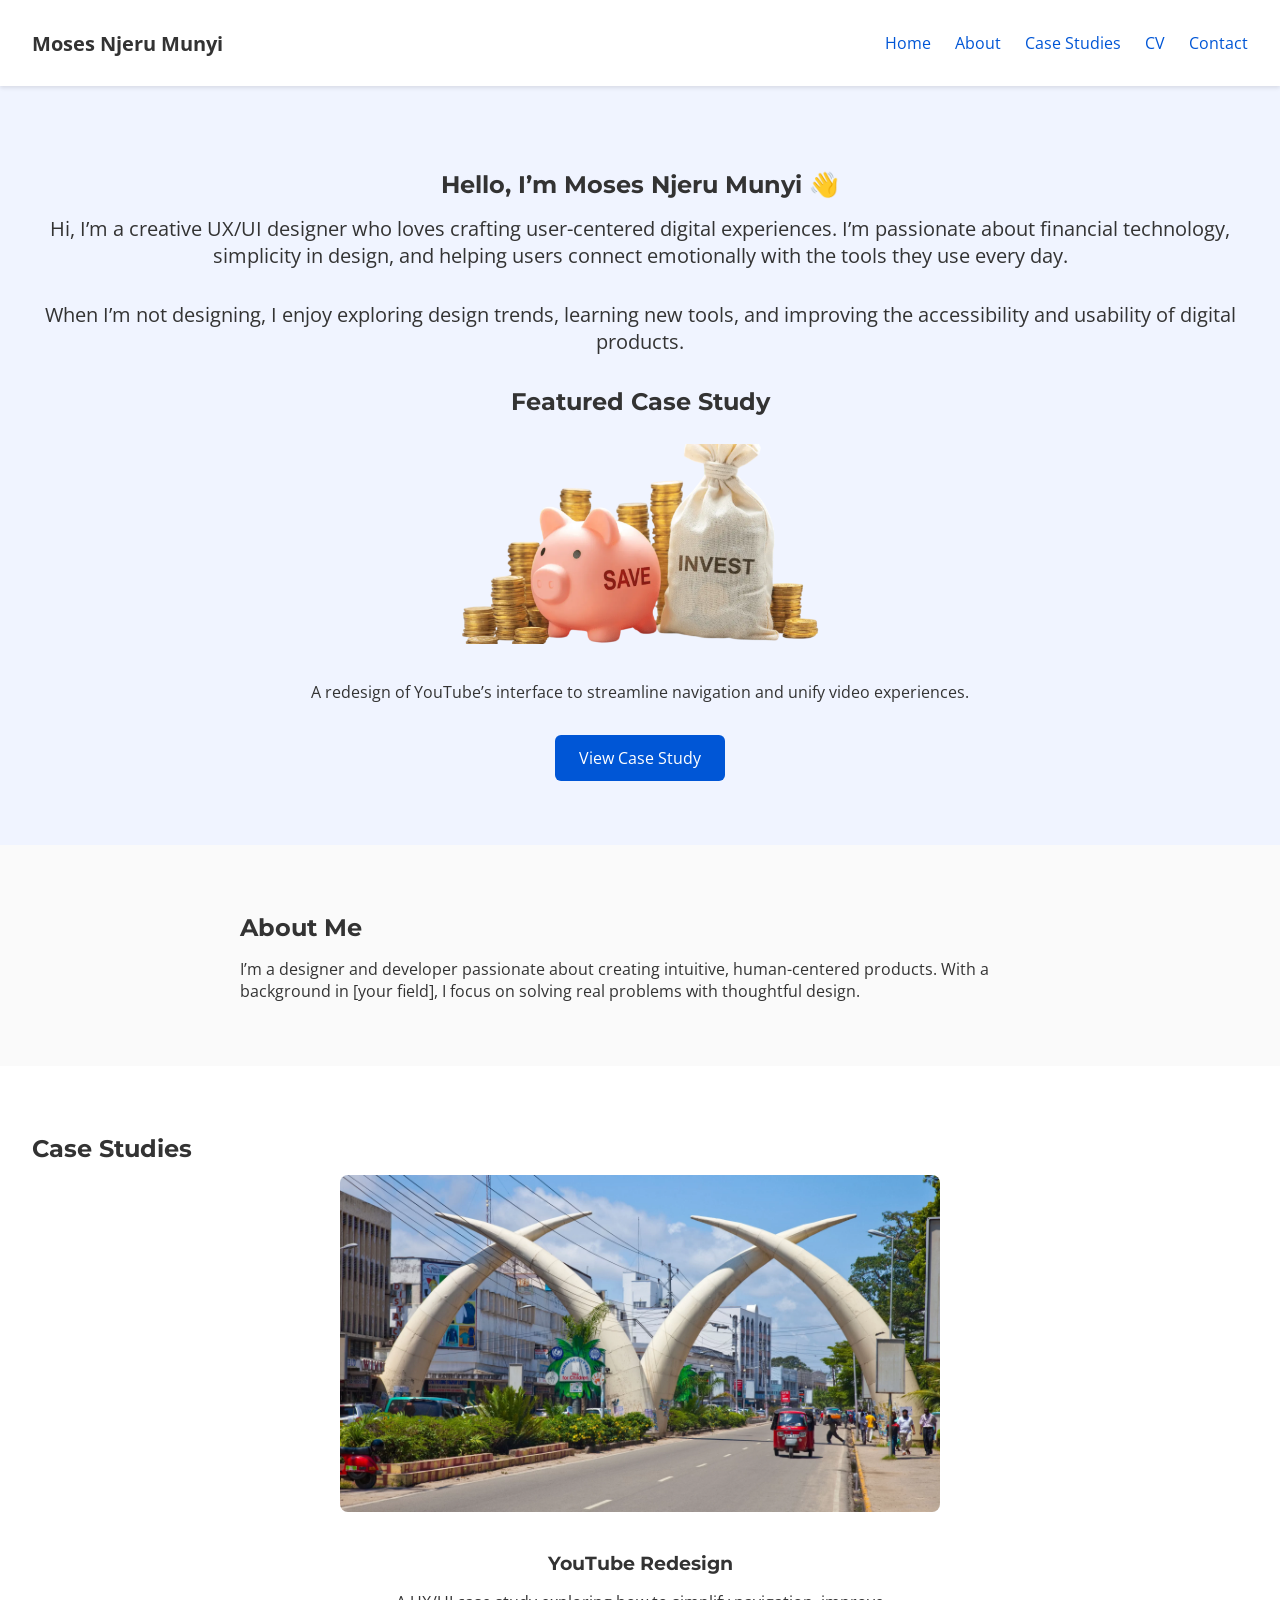
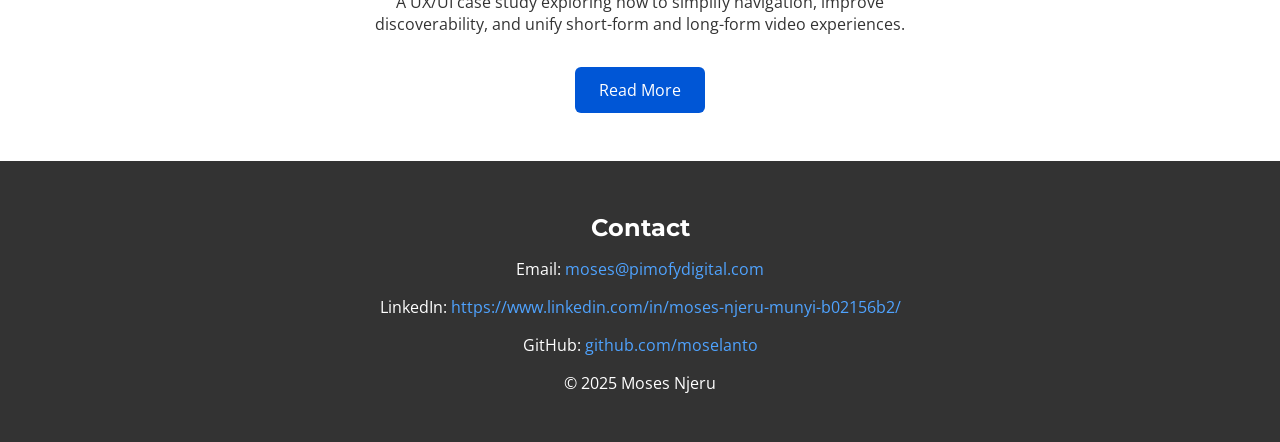
<file: index.html>
<!DOCTYPE html>
<html lang="en">
<head>
  <meta charset="UTF-8" />
  <meta name="viewport" content="width=device-width, initial-scale=1.0" />
  <title>Moses Njeru Munyi | Portfolio</title>
  <link rel="stylesheet" href="style.css" />
  <!-- Google Fonts -->
  <link href="https://fonts.googleapis.com/css2?family=Montserrat:wght@600&family=Open+Sans&display=swap" rel="stylesheet">
</head>
<body>
  <!-- Navigation -->
  <header>
    <nav class="navbar">
      <div class="logo">Moses Njeru Munyi</div>
      <ul class="nav-links">
  <li><a href="#home">Home</a></li>
  <li><a href="#about">About</a></li>
  <li><a href="#case-studies">Case Studies</a></li>
  <li><a href="cv.html">CV</a></li>
  <li><a href="#contact">Contact</a></li>
</ul>

    </nav>
  </header>

  <!-- Home Section -->
  <section id="home" class="home">
    <h1>Hello, I’m Moses Njeru Munyi 👋</h1>
    <p class="statement">Hi, I’m a creative UX/UI designer who loves crafting user-centered digital experiences. I’m passionate about financial technology, simplicity in design, and helping users connect emotionally with the tools they use every day.</p>
    <p class="statement">When I’m not designing, I enjoy exploring design trends, learning new tools, and improving the accessibility and usability of digital products.</p>
    <div class="featured-case">
      <h2>Featured Case Study</h2>
      <img src="images/case-study-thumbnail.png" alt="Case Study Preview">
      <p>A redesign of YouTube’s interface to streamline navigation and unify video experiences.</p>
      <a href="#case-studies" class="btn">View Case Study</a>
    </div>
  </section>

  <!-- About Section -->
  <section id="about" class="about">
    <h2>About Me</h2>
    <p>
      I’m a designer and developer passionate about creating intuitive, human-centered products.
      With a background in [your field], I focus on solving real problems with thoughtful design.
    </p>
  </section>

  <!-- Case Studies Section -->
  <section id="case-studies" class="case-studies">
    <h2>Case Studies</h2>
    <div class="case-card">
      <img src="images/case-study-1.png" alt="YouTube Redesign Mockup">
      <h3>YouTube Redesign</h3>
      <p>
        A UX/UI case study exploring how to simplify navigation, improve discoverability, 
        and unify short-form and long-form video experiences.
      </p>
      <a href="case-study-youtube.html" class="btn">Read More</a>
    </div>
    <!-- Add more case studies later -->
  </section>

  <!-- Contact Section -->
  <footer id="contact">
    <h2>Contact</h2>
    <p>Email: <a href="mailto:moses@pimofydigital.com">moses@pimofydigital.com</a></p>
    <p>LinkedIn: <a href="https://www.linkedin.com/in/moses-njeru-munyi-b02156b2/" target="_blank">https://www.linkedin.com/in/moses-njeru-munyi-b02156b2/</a></p>
    <p>GitHub: <a href="https://github.com/moselanto" target="_blank">github.com/moselanto</a></p>
    <p class="copyright">© 2025 Moses Njeru</p>
  </footer>
</body>
</html>
</file>
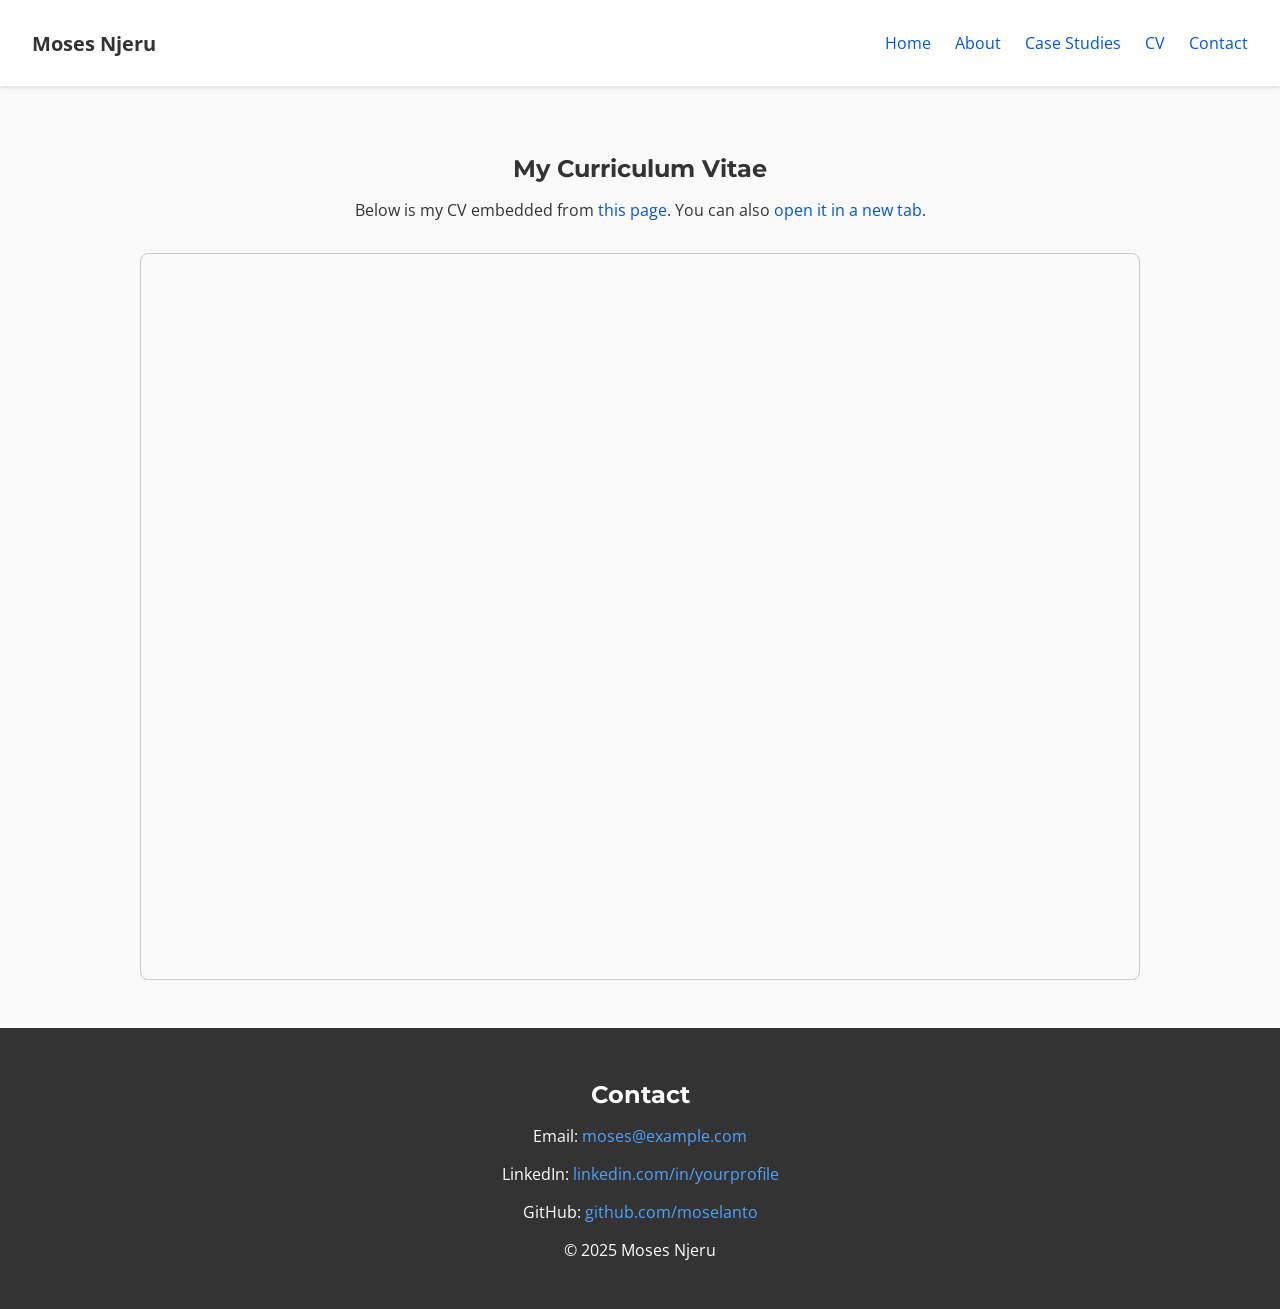
<file: cv.html>
<!DOCTYPE html>
<html lang="en">
<head>
  <meta charset="UTF-8" />
  <meta name="viewport" content="width=device-width, initial-scale=1.0" />
  <title>Curriculum Vitae | Moses Njeru</title>
  <link rel="stylesheet" href="style.css" />
  <!-- Google Fonts -->
  <link href="https://fonts.googleapis.com/css2?family=Montserrat:wght@600&family=Open+Sans&display=swap" rel="stylesheet">
</head>
<body>
  <!-- Navigation -->
  <header>
    <nav class="navbar">
      <div class="logo">Moses Njeru</div>
      <ul class="nav-links">
        <li><a href="index.html#home">Home</a></li>
        <li><a href="index.html#about">About</a></li>
        <li><a href="index.html#case-studies">Case Studies</a></li>
        <li><a href="cv.html" class="active">CV</a></li>
        <li><a href="index.html#contact">Contact</a></li>
      </ul>
    </nav>
  </header>

  <!-- CV Page -->
  <section class="cv-section">
    <h1>My Curriculum Vitae</h1>
    <p>Below is my CV embedded from <a href="https://moselanto.github.io/htmlcvpdfusion/" target="_blank">this page</a>. You can also <a href="https://moselanto.github.io/htmlcvpdfusion/" target="_blank">open it in a new tab</a>.</p>
    
    <div class="cv-frame">
      <iframe src="https://moselanto.github.io/htmlcvpdfusion/" title="Moses Njeru CV" frameborder="0"></iframe>
    </div>
  </section>

  <!-- Footer -->
  <footer>
    <h2>Contact</h2>
    <p>Email: <a href="mailto:moses@example.com">moses@example.com</a></p>
    <p>LinkedIn: <a href="https://www.linkedin.com/in/yourprofile" target="_blank">linkedin.com/in/yourprofile</a></p>
    <p>GitHub: <a href="https://github.com/moselanto" target="_blank">github.com/moselanto</a></p>
    <p class="copyright">© 2025 Moses Njeru</p>
  </footer>
</body>
</html>
</file>
<file: style.css>
/* General Styles */
body {
  font-family: 'Open Sans', sans-serif;
  margin: 0;
  color: #333;
  background-color: #fafafa;
}

h1, h2, h3 {
  font-family: 'Montserrat', sans-serif;
  margin-bottom: 0.5em;
}

a {
  text-decoration: none;
  color: #0056d6;
}

a:hover {
  text-decoration: underline;
}

/* Navbar */
header {
  background: #fff;
  box-shadow: 0 2px 4px rgba(0,0,0,0.1);
  position: sticky;
  top: 0;
  z-index: 100;
}

.navbar {
  display: flex;
  justify-content: space-between;
  align-items: center;
  padding: 1rem 2rem;
}

.logo {
  font-weight: bold;
  font-size: 1.25rem;
}

.nav-links {
  list-style: none;
  display: flex;
  gap: 1.5rem;
}

.nav-links li {
  display: inline;
}

/* Home Section */
.home {
  text-align: center;
  padding: 4rem 2rem;
  background: #f0f4ff;
}

.statement {
  font-size: 1.25rem;
  margin: 1rem 0 2rem;
}

.featured-case img {
  max-width: 400px;
  width: 100%;
  margin: 1rem 0;
  border-radius: 8px;
}

.btn {
  display: inline-block;
  background: #0056d6;
  color: #fff;
  padding: 0.75rem 1.5rem;
  border-radius: 6px;
  margin-top: 1rem;
}

.btn:hover {
  background: #003f9e;
}

/* About Section */
.about {
  padding: 3rem 2rem;
  max-width: 800px;
  margin: auto;
}

/* Case Studies */
.case-studies {
  padding: 3rem 2rem;
  background: #fff;
}

.case-card {
  max-width: 600px;
  margin: auto;
  text-align: center;
}

.case-card img {
  max-width: 100%;
  border-radius: 8px;
  margin-bottom: 1rem;
}

/* Contact Footer */
footer {
  background: #333;
  color: #fff;
  padding: 2rem;
  text-align: center;
}

footer a {
  color: #4fa3ff;
}

footer a:hover {
  color: #fff;
}

/* Case Study Page */
.case-study {
  max-width: 900px;
  margin: auto;
  padding: 3rem 2rem;
}

.case-study .subtitle {
  font-size: 1.2rem;
  color: #555;
  margin-bottom: 2rem;
}

.hero-image {
  width: 100%;
  max-width: 800px;
  border-radius: 8px;
  margin: 2rem 0;
}

.case-image {
  width: 100%;
  max-width: 700px;
  border-radius: 6px;
  margin: 1.5rem 0;
}

/* CV Page */
.cv-section {
  padding: 3rem 2rem;
  max-width: 1000px;
  margin: auto;
  text-align: center;
}

.cv-section h1 {
  margin-bottom: 1rem;
}

.cv-frame {
  margin-top: 2rem;
  border: 1px solid #ccc;
  border-radius: 8px;
  overflow: hidden;
}

.cv-frame iframe {
  width: 100%;
  height: 80vh; /* takes up most of screen height */
}
</file>
